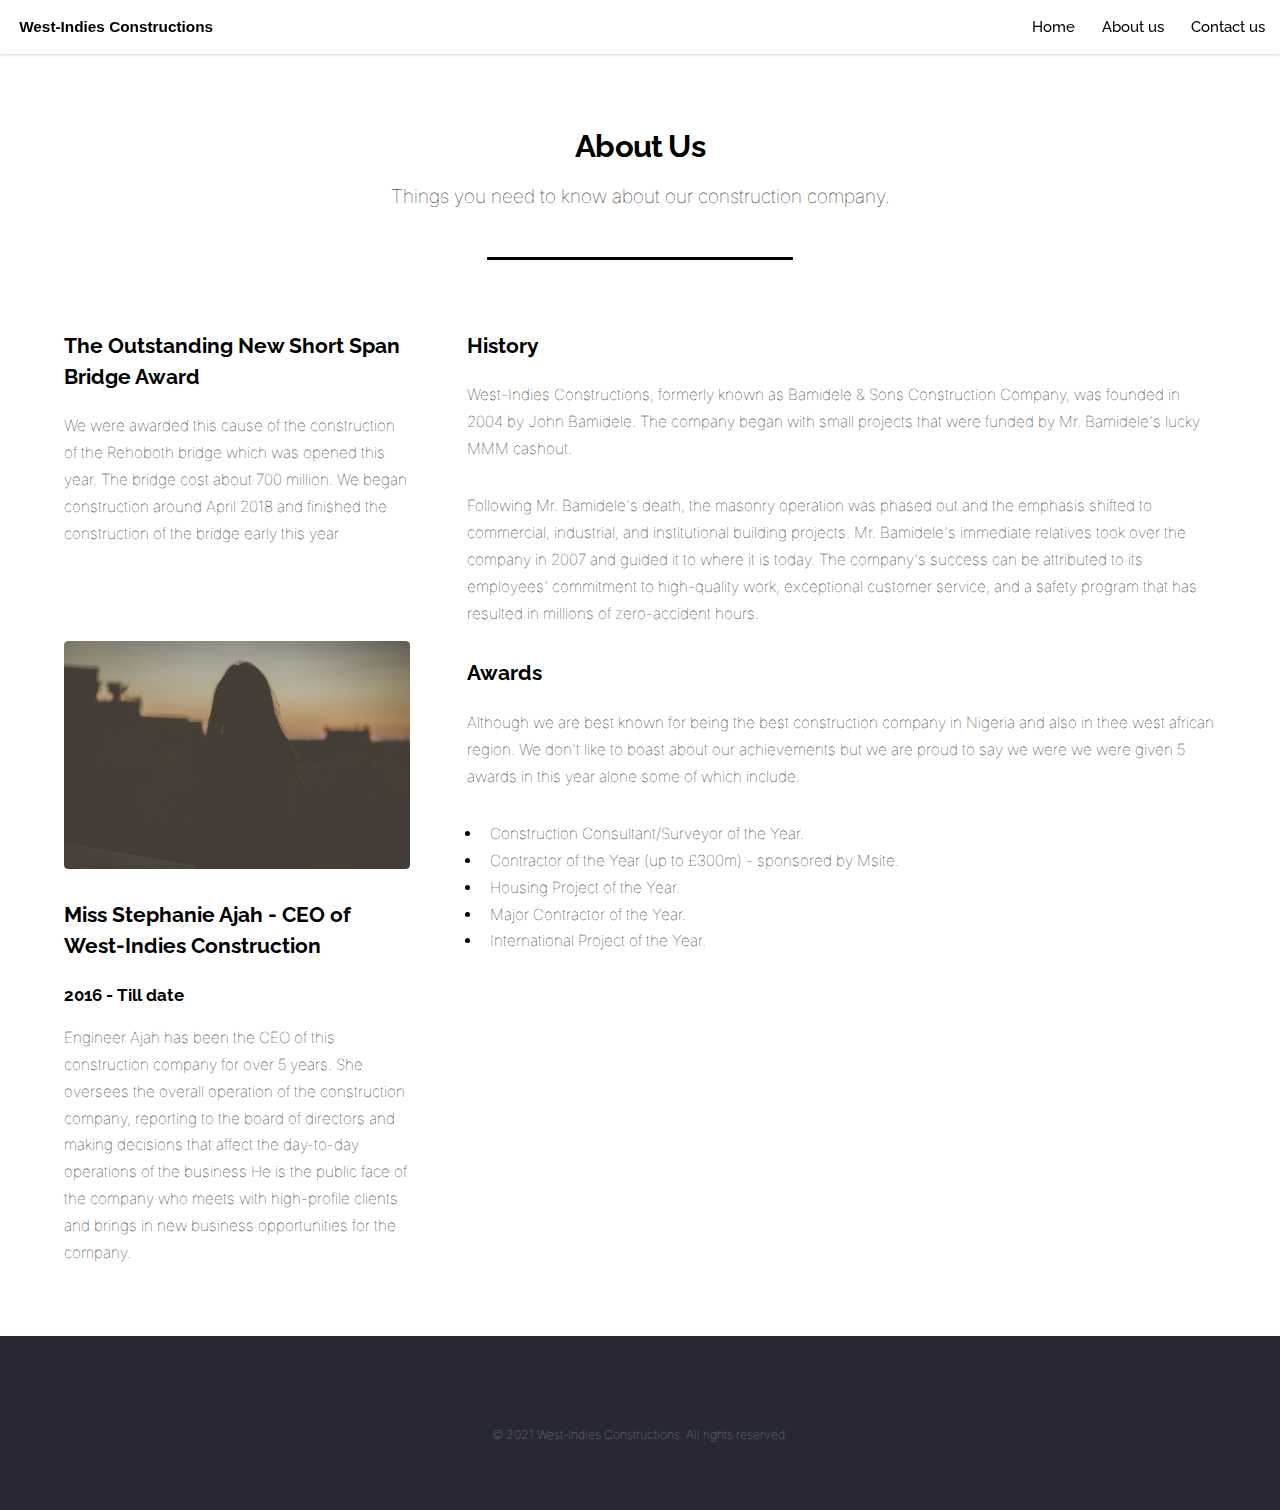
<file: html5up-landed/about-us.html>
<!DOCTYPE HTML>

<html>
	<head>
		<title>About Us</title>
		<meta charset="utf-8" />
		<meta name="viewport" content="width=device-width, initial-scale=1, user-scalable=no" />
		<link rel="stylesheet" href="assets/css/main.css" />
		<noscript><link rel="stylesheet" href="assets/css/noscript.css" /></noscript>
	</head>
	<body class="is-preload">
		<div id="page-wrapper">

				<!-- Header -->
				<header id="header">
					<h1 id="logo"><a href="index.html">West-Indies Constructions</a></h1>
					<nav id="nav">
						<ul>
							<li><a href="index.html">Home</a></li>
							<li><a href="about-us.html">About us</a></li>
							<li><a href="contact-us.html">Contact us</a></li>
						
						</ul>
					</nav>
				</header>

			<!-- Main -->
				<div id="main" class="wrapper style1">
					<div class="container">
						<header class="major">
							<h2>About Us</h2>
							<p>Things you need to know about our construction company.</p>
						</header>
						<div class="row gtr-150">
							<div class="col-4 col-12-medium">

								<!-- Sidebar -->
									<section id="sidebar">
										<section>
											<h3>The Outstanding New Short Span Bridge Award</h3>
											<p> We were awarded this cause of the construction of the Rehoboth bridge which was opened this year.
												The bridge cost about 700 million. We began construction around April 2018 and finished the construction of the bridge early this year
											</p>
											
										</section>
										<hr />
										<section>
											<a href="#" class="image fit"><img src="images/anonymous.jpg" alt="" /></a>
											<h3>Miss Stephanie Ajah - CEO of West-Indies Construction</h3>
											<h4>2016 - Till date</h4>
											<p>Engineer Ajah has been the CEO of this construction company for over 5 years. She oversees the overall operation of the construction company, 
												reporting to the board of directors and making decisions that affect the day-to-day operations of the business 
												He is the public face of the company who meets with high-profile clients and brings in new business opportunities for the company.</p>
											
										</section>
									</section>

							</div>
							<div class="col-8 col-12-medium imp-medium">

								<!-- Content -->
									<section id="content">
										
										<h3>History</h3>
										<p>West-Indies Constructions, formerly known as Bamidele & Sons Construction Company, was founded in 2004 by John Bamidele. 
											The company began with small projects that were funded by Mr. Bamidele's lucky MMM cashout.</p>
										<p> Following Mr. Bamidele's death, the masonry operation was phased out and the emphasis shifted to commercial, industrial, and institutional building projects. 
											Mr. Bamidele's immediate relatives took over the company in 2007 and guided it to where it is today. 
											The company's success can be attributed to its employees' commitment to high-quality work, exceptional customer service, 
											and a safety program that has resulted in millions of zero-accident hours.</p>
										<h3>Awards</h3>
										<p>Although we are best known for being the best construction company in Nigeria and also in thee west african region. We don't like to boast about our achievements but we are proud to say we were we were given 5 awards in this year alone some of which include.</p>
										<ul>
											<li>Construction Consultant/Surveyor of the Year. </li>
											<li>Contractor of the Year (up to £300m) - sponsored by Msite.</li>
											<li>Housing Project of the Year.</li>
											<li>Major Contractor of the Year.</li>
											<li>International Project of the Year.</li>
										</ul>
									</section>

							</div>
						</div>
					</div>
				</div>

			<!-- Footer -->
				<footer id="footer">
				
					<ul class="copyright">
						<li>&copy; 2021.West-Indies Constructions. All rights reserved.</li>
					</ul>
				</footer>

		</div>

		<!-- Scripts -->
			<script src="assets/js/jquery.min.js"></script>
			<script src="assets/js/jquery.scrolly.min.js"></script>
			<script src="assets/js/jquery.dropotron.min.js"></script>
			<script src="assets/js/jquery.scrollex.min.js"></script>
			<script src="assets/js/browser.min.js"></script>
			<script src="assets/js/breakpoints.min.js"></script>
			<script src="assets/js/util.js"></script>
			<script src="assets/js/main.js"></script>

	</body>
</html>
</file>
<file: html5up-landed/assets/css/main.css>
@import url("fontawesome-all.min.css");
@import url("https://fonts.googleapis.com/css?family=Roboto:100,300,100italic,300italic");
@import url('https://fonts.googleapis.com/css2?family=Inter&family=Raleway:wght@300;500&display=swap');
@import url('https://fonts.googleapis.com/css2?family=Permanent+Marker&family=Roboto+Slab:wght@300;500&display=swap');

html, body, div, span, h1, h2, h3, h4, h5, h6, p, a, img, 
strong, center, ol, ul, li,
form, label, article,footer, header, menu, nav,
section {
	margin: 0;
	padding: 0;
	border: 0;
	font-size: 100%;
	font: inherit;
	vertical-align: baseline;}

footer, header, hgroup, menu, nav, section {
	display: block;}

body {
	line-height: 1;
	-webkit-text-size-adjust: none;
}

ol, ul {
	list-style: none;
}


input::-moz-focus-inner {
	border: 0;
	padding: 0;
}

input, select, textarea {
	-moz-appearance: none;
	-webkit-appearance: none;
	-ms-appearance: none;
	appearance: none;
}

/* Basic */

	html {
		box-sizing: border-box;
	}

	*, *:before, *:after {
		box-sizing: inherit;
	}



	body, input, select, textarea {
		color: black;
		font-family: 'Inter', sans-serif;
		font-size: 15pt;
		font-weight: 100;
		line-height: 1.75em;
	}

	a {
		-moz-transition: border-color 0.2s ease-in-out, color 0.2s ease-in-out;
		-webkit-transition: border-color 0.2s ease-in-out, color 0.2s ease-in-out;
		-ms-transition: border-color 0.2s ease-in-out, color 0.2s ease-in-out;
		transition: border-color 0.2s ease-in-out, color 0.2s ease-in-out;
		border-bottom: dotted 1px;
		color: #e44c65;
		text-decoration: none;
	}

		a:hover {
			
			color: #e44c65 !important;
			border-bottom-color: transparent;
			
		}

	strong, b {
		color: black;
		font-weight: 300;
	}

	em, i {
		font-style: italic;
	}

	p {
		margin: 0 0 2em 0;
		color: black;
		
	}

	h1, h2, h3, h4, h5, h6 {
		color: black;
		font-weight: 700;
		font-family: 'Raleway', sans-serif;
		line-height: 1em;
		margin: 0 0 1em 0;
	}

		h1 a, h2 a, h3 a, h4 a, h5 a, h6 a {
			color: inherit;
			border: 0;
		}

	h2 {
		font-size: 2em;
		line-height: 1.5em;
		letter-spacing: -0.025em;
	}

	h3 {
		font-size: 1.35em;
		line-height: 1.5em;
	}

	h4 {
		font-size: 1.1em;
		line-height: 1.5em;
	}

	h5 {
		font-size: 0.9em;
		line-height: 1.5em;
	}

	h6 {
		font-size: 0.7em;
		line-height: 1.5em;
	}

	sub {
		font-size: 0.8em;
		position: relative;
		top: 0.5em;
	}

	
	hr {
		border: 0;
		border-bottom: solid 1px rgba(255, 255, 255, 0.3);
		margin: 3em 0;
	}

		hr.major {
			margin: 4em 0;
		}

	

	


	
/* Container */

	.container {
		margin: 0 auto;
		max-width: calc(100% - 4em);
		width: 70em;
	}

		.container.xsmall {
			width: 17.5em;
		}

		.container.small {
			width: 35em;
		}

		.container.medium {
			width: 52.5em;
		}

		.container.large {
			width: 87.5em;
		}

		.container.xlarge {
			width: 105em;
		}

		.container.max {
			width: 100%;
		}

		@media screen and (max-width: 1280px) {

			.container {
				width: 90%;
				max-width: 100%;
			}

		}

		@media screen and (max-width: 980px) {

			.container {
				width: 100% !important;
			}

		}

/* Row */

	.row {
		display: flex;
		flex-wrap: wrap;
		box-sizing: border-box;
		align-items: stretch;
	}

		.row > * {
			box-sizing: border-box;
		}

		.row.gtr-uniform > * > :last-child {
			margin-bottom: 0;
		}

		.row.aln-left {
			justify-content: flex-start;
		}

		.row.aln-center {
			justify-content: center;
		}

		.row.aln-right {
			justify-content: flex-end;
		}

		.row.aln-top {
			align-items: flex-start;
		}

		.row.aln-middle {
			align-items: center;
		}

		.row.aln-bottom {
			align-items: flex-end;
		}

		.row > .imp {
			order: -1;
		}

		.row > .col-1 {
			width: 8.33333%;
		}

		.row > .off-1 {
			margin-left: 8.33333%;
		}

		.row > .col-2 {
			width: 16.66667%;
		}

		.row > .off-2 {
			margin-left: 16.66667%;
		}

		.row > .col-3 {
			width: 25%;
		}

		.row > .off-3 {
			margin-left: 25%;
		}

		.row > .col-4 {
			width: 33.33333%;
		}

		.row > .off-4 {
			margin-left: 33.33333%;
		}

		.row > .col-5 {
			width: 41.66667%;
		}

		.row > .off-5 {
			margin-left: 41.66667%;
		}

		.row > .col-6 {
			width: 50%;
		}

		.row > .off-6 {
			margin-left: 50%;
		}

		.row > .col-7 {
			width: 58.33333%;
		}

		.row > .off-7 {
			margin-left: 58.33333%;
		}

		.row > .col-8 {
			width: 66.66667%;
		}

		.row > .off-8 {
			margin-left: 66.66667%;
		}

		.row > .col-9 {
			width: 75%;
		}

		.row > .off-9 {
			margin-left: 75%;
		}

		.row > .col-10 {
			width: 83.33333%;
		}

		.row > .off-10 {
			margin-left: 83.33333%;
		}

		.row > .col-11 {
			width: 91.66667%;
		}

		.row > .off-11 {
			margin-left: 91.66667%;
		}

		.row > .col-12 {
			width: 100%;
		}

		.row > .off-12 {
			margin-left: 100%;
		}

		.row.gtr-0 {
			margin-top: 0;
			margin-left: 0em;
		}

			.row.gtr-0 > * {
				padding: 0 0 0 0em;
			}

			.row.gtr-0.gtr-uniform {
				margin-top: 0em;
			}

				.row.gtr-0.gtr-uniform > * {
					padding-top: 0em;
				}

		.row.gtr-25 {
			margin-top: 0;
			margin-left: -0.625em;
		}

			.row.gtr-25 > * {
				padding: 0 0 0 0.625em;
			}

			.row.gtr-25.gtr-uniform {
				margin-top: -0.625em;
			}

				.row.gtr-25.gtr-uniform > * {
					padding-top: 0.625em;
				}

		.row.gtr-50 {
			margin-top: 0;
			margin-left: -1.25em;
		}

			.row.gtr-50 > * {
				padding: 0 0 0 1.25em;
			}

			.row.gtr-50.gtr-uniform {
				margin-top: -1.25em;
			}

				.row.gtr-50.gtr-uniform > * {
					padding-top: 1.25em;
				}

		.row {
			margin-top: 0;
			margin-left: -2.5em;
		}

			.row > * {
				padding: 0 0 0 2.5em;
			}

			.row.gtr-uniform {
				margin-top: -2.5em;
			}

				.row.gtr-uniform > * {
					padding-top: 2.5em;
				}

		.row.gtr-150 {
			margin-top: 0;
			margin-left: -3.75em;
		}

			.row.gtr-150 > * {
				padding: 0 0 0 3.75em;
			}

			.row.gtr-150.gtr-uniform {
				margin-top: -3.75em;
			}

				.row.gtr-150.gtr-uniform > * {
					padding-top: 3.75em;
				}

		.row.gtr-200 {
			margin-top: 0;
			margin-left: -5em;
		}

			.row.gtr-200 > * {
				padding: 0 0 0 5em;
			}

			.row.gtr-200.gtr-uniform {
				margin-top: -5em;
			}

				.row.gtr-200.gtr-uniform > * {
					padding-top: 5em;
				}

		@media screen and (max-width: 1680px) {

			.row {
				display: flex;
				flex-wrap: wrap;
				box-sizing: border-box;
				align-items: stretch;
			}

				.row > * {
					box-sizing: border-box;
				}

				.row.gtr-uniform > * > :last-child {
					margin-bottom: 0;
				}

				.row.aln-left {
					justify-content: flex-start;
				}

				.row.aln-center {
					justify-content: center;
				}

				.row.aln-right {
					justify-content: flex-end;
				}

				.row.aln-top {
					align-items: flex-start;
				}

				.row.aln-middle {
					align-items: center;
				}

				.row.aln-bottom {
					align-items: flex-end;
				}

				.row > .imp-xlarge {
					order: -1;
				}

				.row > .col-1-xlarge {
					width: 8.33333%;
				}

				.row > .off-1-xlarge {
					margin-left: 8.33333%;
				}

				.row > .col-2-xlarge {
					width: 16.66667%;
				}

				.row > .off-2-xlarge {
					margin-left: 16.66667%;
				}

				.row > .col-3-xlarge {
					width: 25%;
				}

				.row > .off-3-xlarge {
					margin-left: 25%;
				}

				.row > .col-4-xlarge {
					width: 33.33333%;
				}

				.row > .off-4-xlarge {
					margin-left: 33.33333%;
				}

				.row > .col-5-xlarge {
					width: 41.66667%;
				}

				.row > .off-5-xlarge {
					margin-left: 41.66667%;
				}

				.row > .col-6-xlarge {
					width: 50%;
				}

				.row > .off-6-xlarge {
					margin-left: 50%;
				}

				.row > .col-7-xlarge {
					width: 58.33333%;
				}

				.row > .off-7-xlarge {
					margin-left: 58.33333%;
				}

				.row > .col-8-xlarge {
					width: 66.66667%;
				}

				.row > .off-8-xlarge {
					margin-left: 66.66667%;
				}

				.row > .col-9-xlarge {
					width: 75%;
				}

				.row > .off-9-xlarge {
					margin-left: 75%;
				}

				.row > .col-10-xlarge {
					width: 83.33333%;
				}

				.row > .off-10-xlarge {
					margin-left: 83.33333%;
				}

				.row > .col-11-xlarge {
					width: 91.66667%;
				}

				.row > .off-11-xlarge {
					margin-left: 91.66667%;
				}

				.row > .col-12-xlarge {
					width: 100%;
				}

				.row > .off-12-xlarge {
					margin-left: 100%;
				}

				.row.gtr-0 {
					margin-top: 0;
					margin-left: 0em;
				}

					.row.gtr-0 > * {
						padding: 0 0 0 0em;
					}

					.row.gtr-0.gtr-uniform {
						margin-top: 0em;
					}

						.row.gtr-0.gtr-uniform > * {
							padding-top: 0em;
						}

				.row.gtr-25 {
					margin-top: 0;
					margin-left: -0.625em;
				}

					.row.gtr-25 > * {
						padding: 0 0 0 0.625em;
					}

					.row.gtr-25.gtr-uniform {
						margin-top: -0.625em;
					}

						.row.gtr-25.gtr-uniform > * {
							padding-top: 0.625em;
						}

				.row.gtr-50 {
					margin-top: 0;
					margin-left: -1.25em;
				}

					.row.gtr-50 > * {
						padding: 0 0 0 1.25em;
					}

					.row.gtr-50.gtr-uniform {
						margin-top: -1.25em;
					}

						.row.gtr-50.gtr-uniform > * {
							padding-top: 1.25em;
						}

				.row {
					margin-top: 0;
					margin-left: -2.5em;
				}

					.row > * {
						padding: 0 0 0 2.5em;
					}

					.row.gtr-uniform {
						margin-top: -2.5em;
					}

						.row.gtr-uniform > * {
							padding-top: 2.5em;
						}

				.row.gtr-150 {
					margin-top: 0;
					margin-left: -3.75em;
				}

					.row.gtr-150 > * {
						padding: 0 0 0 3.75em;
					}

					.row.gtr-150.gtr-uniform {
						margin-top: -3.75em;
					}

						.row.gtr-150.gtr-uniform > * {
							padding-top: 3.75em;
						}

				.row.gtr-200 {
					margin-top: 0;
					margin-left: -5em;
				}

					.row.gtr-200 > * {
						padding: 0 0 0 5em;
					}

					.row.gtr-200.gtr-uniform {
						margin-top: -5em;
					}

						.row.gtr-200.gtr-uniform > * {
							padding-top: 5em;
						}

		}

		@media screen and (max-width: 1280px) {

			.row {
				display: flex;
				flex-wrap: wrap;
				box-sizing: border-box;
				align-items: stretch;
			}

				.row > * {
					box-sizing: border-box;
				}

				.row.gtr-uniform > * > :last-child {
					margin-bottom: 0;
				}

				.row.aln-left {
					justify-content: flex-start;
				}

				.row.aln-center {
					justify-content: center;
				}

				.row.aln-right {
					justify-content: flex-end;
				}

				.row.aln-top {
					align-items: flex-start;
				}

				.row.aln-middle {
					align-items: center;
				}

				.row.aln-bottom {
					align-items: flex-end;
				}

				.row > .imp-large {
					order: -1;
				}

				.row > .col-1-large {
					width: 8.33333%;
				}

				.row > .off-1-large {
					margin-left: 8.33333%;
				}

				.row > .col-2-large {
					width: 16.66667%;
				}

				.row > .off-2-large {
					margin-left: 16.66667%;
				}

				.row > .col-3-large {
					width: 25%;
				}

				.row > .off-3-large {
					margin-left: 25%;
				}

				.row > .col-4-large {
					width: 33.33333%;
				}

				.row > .off-4-large {
					margin-left: 33.33333%;
				}

				.row > .col-5-large {
					width: 41.66667%;
				}

				.row > .off-5-large {
					margin-left: 41.66667%;
				}

				.row > .col-6-large {
					width: 50%;
				}

				.row > .off-6-large {
					margin-left: 50%;
				}

				.row > .col-7-large {
					width: 58.33333%;
				}

				.row > .off-7-large {
					margin-left: 58.33333%;
				}

				.row > .col-8-large {
					width: 66.66667%;
				}

				.row > .off-8-large {
					margin-left: 66.66667%;
				}

				.row > .col-9-large {
					width: 75%;
				}

				.row > .off-9-large {
					margin-left: 75%;
				}

				.row > .col-10-large {
					width: 83.33333%;
				}

				.row > .off-10-large {
					margin-left: 83.33333%;
				}

				.row > .col-11-large {
					width: 91.66667%;
				}

				.row > .off-11-large {
					margin-left: 91.66667%;
				}

				.row > .col-12-large {
					width: 100%;
				}

				.row > .off-12-large {
					margin-left: 100%;
				}

				.row.gtr-0 {
					margin-top: 0;
					margin-left: 0em;
				}

					.row.gtr-0 > * {
						padding: 0 0 0 0em;
					}

					.row.gtr-0.gtr-uniform {
						margin-top: 0em;
					}

						.row.gtr-0.gtr-uniform > * {
							padding-top: 0em;
						}

				.row.gtr-25 {
					margin-top: 0;
					margin-left: -0.625em;
				}

					.row.gtr-25 > * {
						padding: 0 0 0 0.625em;
					}

					.row.gtr-25.gtr-uniform {
						margin-top: -0.625em;
					}

						.row.gtr-25.gtr-uniform > * {
							padding-top: 0.625em;
						}

				.row.gtr-50 {
					margin-top: 0;
					margin-left: -1.25em;
				}

					.row.gtr-50 > * {
						padding: 0 0 0 1.25em;
					}

					.row.gtr-50.gtr-uniform {
						margin-top: -1.25em;
					}

						.row.gtr-50.gtr-uniform > * {
							padding-top: 1.25em;
						}

				.row {
					margin-top: 0;
					margin-left: -2.5em;
				}

					.row > * {
						padding: 0 0 0 2.5em;
					}

					.row.gtr-uniform {
						margin-top: -2.5em;
					}

						.row.gtr-uniform > * {
							padding-top: 2.5em;
						}

				.row.gtr-150 {
					margin-top: 0;
					margin-left: -3.75em;
				}

					.row.gtr-150 > * {
						padding: 0 0 0 3.75em;
					}

					.row.gtr-150.gtr-uniform {
						margin-top: -3.75em;
					}

						.row.gtr-150.gtr-uniform > * {
							padding-top: 3.75em;
						}

				.row.gtr-200 {
					margin-top: 0;
					margin-left: -5em;
				}

					.row.gtr-200 > * {
						padding: 0 0 0 5em;
					}

					.row.gtr-200.gtr-uniform {
						margin-top: -5em;
					}

						.row.gtr-200.gtr-uniform > * {
							padding-top: 5em;
						}

		}

		@media screen and (max-width: 980px) {

			.row {
				display: flex;
				flex-wrap: wrap;
				box-sizing: border-box;
				align-items: stretch;
			}

				.row > * {
					box-sizing: border-box;
				}

				.row.gtr-uniform > * > :last-child {
					margin-bottom: 0;
				}

				.row.aln-left {
					justify-content: flex-start;
				}

				.row.aln-center {
					justify-content: center;
				}

				.row.aln-right {
					justify-content: flex-end;
				}

				.row.aln-top {
					align-items: flex-start;
				}

				.row.aln-middle {
					align-items: center;
				}

				.row.aln-bottom {
					align-items: flex-end;
				}

				.row > .imp-medium {
					order: -1;
				}

				.row > .col-1-medium {
					width: 8.33333%;
				}

				.row > .off-1-medium {
					margin-left: 8.33333%;
				}

				.row > .col-2-medium {
					width: 16.66667%;
				}

				.row > .off-2-medium {
					margin-left: 16.66667%;
				}

				.row > .col-3-medium {
					width: 25%;
				}

				.row > .off-3-medium {
					margin-left: 25%;
				}

				.row > .col-4-medium {
					width: 33.33333%;
				}

				.row > .off-4-medium {
					margin-left: 33.33333%;
				}

				.row > .col-5-medium {
					width: 41.66667%;
				}

				.row > .off-5-medium {
					margin-left: 41.66667%;
				}

				.row > .col-6-medium {
					width: 50%;
				}

				.row > .off-6-medium {
					margin-left: 50%;
				}

				.row > .col-7-medium {
					width: 58.33333%;
				}

				.row > .off-7-medium {
					margin-left: 58.33333%;
				}

				.row > .col-8-medium {
					width: 66.66667%;
				}

				.row > .off-8-medium {
					margin-left: 66.66667%;
				}

				.row > .col-9-medium {
					width: 75%;
				}

				.row > .off-9-medium {
					margin-left: 75%;
				}

				.row > .col-10-medium {
					width: 83.33333%;
				}

				.row > .off-10-medium {
					margin-left: 83.33333%;
				}

				.row > .col-11-medium {
					width: 91.66667%;
				}

				.row > .off-11-medium {
					margin-left: 91.66667%;
				}

				.row > .col-12-medium {
					width: 100%;
				}

				.row > .off-12-medium {
					margin-left: 100%;
				}

				.row.gtr-0 {
					margin-top: 0;
					margin-left: 0em;
				}

					.row.gtr-0 > * {
						padding: 0 0 0 0em;
					}

					.row.gtr-0.gtr-uniform {
						margin-top: 0em;
					}

						.row.gtr-0.gtr-uniform > * {
							padding-top: 0em;
						}

				.row.gtr-25 {
					margin-top: 0;
					margin-left: -0.625em;
				}

					.row.gtr-25 > * {
						padding: 0 0 0 0.625em;
					}

					.row.gtr-25.gtr-uniform {
						margin-top: -0.625em;
					}

						.row.gtr-25.gtr-uniform > * {
							padding-top: 0.625em;
						}

				.row.gtr-50 {
					margin-top: 0;
					margin-left: -1.25em;
				}

					.row.gtr-50 > * {
						padding: 0 0 0 1.25em;
					}

					.row.gtr-50.gtr-uniform {
						margin-top: -1.25em;
					}

						.row.gtr-50.gtr-uniform > * {
							padding-top: 1.25em;
						}

				.row {
					margin-top: 0;
					margin-left: -2.5em;
				}

					.row > * {
						padding: 0 0 0 2.5em;
					}

					.row.gtr-uniform {
						margin-top: -2.5em;
					}

						.row.gtr-uniform > * {
							padding-top: 2.5em;
						}

				.row.gtr-150 {
					margin-top: 0;
					margin-left: -3.75em;
				}

					.row.gtr-150 > * {
						padding: 0 0 0 3.75em;
					}

					.row.gtr-150.gtr-uniform {
						margin-top: -3.75em;
					}

						.row.gtr-150.gtr-uniform > * {
							padding-top: 3.75em;
						}

				.row.gtr-200 {
					margin-top: 0;
					margin-left: -5em;
				}

					.row.gtr-200 > * {
						padding: 0 0 0 5em;
					}

					.row.gtr-200.gtr-uniform {
						margin-top: -5em;
					}

						.row.gtr-200.gtr-uniform > * {
							padding-top: 5em;
						}

		}

		@media screen and (max-width: 736px) {

			.row {
				display: flex;
				flex-wrap: wrap;
				box-sizing: border-box;
				align-items: stretch;
			}

				.row > * {
					box-sizing: border-box;
				}

				.row.gtr-uniform > * > :last-child {
					margin-bottom: 0;
				}

				.row.aln-left {
					justify-content: flex-start;
				}

				.row.aln-center {
					justify-content: center;
				}

				.row.aln-right {
					justify-content: flex-end;
				}

				.row.aln-top {
					align-items: flex-start;
				}

				.row.aln-middle {
					align-items: center;
				}

				.row.aln-bottom {
					align-items: flex-end;
				}

				.row > .imp-small {
					order: -1;
				}

				.row > .col-1-small {
					width: 8.33333%;
				}

				.row > .off-1-small {
					margin-left: 8.33333%;
				}

				.row > .col-2-small {
					width: 16.66667%;
				}

				.row > .off-2-small {
					margin-left: 16.66667%;
				}

				.row > .col-3-small {
					width: 25%;
				}

				.row > .off-3-small {
					margin-left: 25%;
				}

				.row > .col-4-small {
					width: 33.33333%;
				}

				.row > .off-4-small {
					margin-left: 33.33333%;
				}

				.row > .col-5-small {
					width: 41.66667%;
				}

				.row > .off-5-small {
					margin-left: 41.66667%;
				}

				.row > .col-6-small {
					width: 50%;
				}

				.row > .off-6-small {
					margin-left: 50%;
				}

				.row > .col-7-small {
					width: 58.33333%;
				}

				.row > .off-7-small {
					margin-left: 58.33333%;
				}

				.row > .col-8-small {
					width: 66.66667%;
				}

				.row > .off-8-small {
					margin-left: 66.66667%;
				}

				.row > .col-9-small {
					width: 75%;
				}

				.row > .off-9-small {
					margin-left: 75%;
				}

				.row > .col-10-small {
					width: 83.33333%;
				}

				.row > .off-10-small {
					margin-left: 83.33333%;
				}

				.row > .col-11-small {
					width: 91.66667%;
				}

				.row > .off-11-small {
					margin-left: 91.66667%;
				}

				.row > .col-12-small {
					width: 100%;
				}

				.row > .off-12-small {
					margin-left: 100%;
				}

				.row.gtr-0 {
					margin-top: 0;
					margin-left: 0em;
				}

					.row.gtr-0 > * {
						padding: 0 0 0 0em;
					}

					.row.gtr-0.gtr-uniform {
						margin-top: 0em;
					}

						.row.gtr-0.gtr-uniform > * {
							padding-top: 0em;
						}

				.row.gtr-25 {
					margin-top: 0;
					margin-left: -0.625em;
				}

					.row.gtr-25 > * {
						padding: 0 0 0 0.625em;
					}

					.row.gtr-25.gtr-uniform {
						margin-top: -0.625em;
					}

						.row.gtr-25.gtr-uniform > * {
							padding-top: 0.625em;
						}

				.row.gtr-50 {
					margin-top: 0;
					margin-left: -1.25em;
				}

					.row.gtr-50 > * {
						padding: 0 0 0 1.25em;
					}

					.row.gtr-50.gtr-uniform {
						margin-top: -1.25em;
					}

						.row.gtr-50.gtr-uniform > * {
							padding-top: 1.25em;
						}

				.row {
					margin-top: 0;
					margin-left: -2.5em;
				}

					.row > * {
						padding: 0 0 0 2.5em;
					}

					.row.gtr-uniform {
						margin-top: -2.5em;
					}

						.row.gtr-uniform > * {
							padding-top: 2.5em;
						}

				.row.gtr-150 {
					margin-top: 0;
					margin-left: -3.75em;
				}

					.row.gtr-150 > * {
						padding: 0 0 0 3.75em;
					}

					.row.gtr-150.gtr-uniform {
						margin-top: -3.75em;
					}

						.row.gtr-150.gtr-uniform > * {
							padding-top: 3.75em;
						}

				.row.gtr-200 {
					margin-top: 0;
					margin-left: -5em;
				}

					.row.gtr-200 > * {
						padding: 0 0 0 5em;
					}

					.row.gtr-200.gtr-uniform {
						margin-top: -5em;
					}

						.row.gtr-200.gtr-uniform > * {
							padding-top: 5em;
						}

		}

		@media screen and (max-width: 480px) {

			.row {
				display: flex;
				flex-wrap: wrap;
				box-sizing: border-box;
				align-items: stretch;
			}

				.row > * {
					box-sizing: border-box;
				}

				.row.gtr-uniform > * > :last-child {
					margin-bottom: 0;
				}

				.row.aln-left {
					justify-content: flex-start;
				}

				.row.aln-center {
					justify-content: center;
				}

				.row.aln-right {
					justify-content: flex-end;
				}

				.row.aln-top {
					align-items: flex-start;
				}

				.row.aln-middle {
					align-items: center;
				}

				.row.aln-bottom {
					align-items: flex-end;
				}

				.row > .imp-xsmall {
					order: -1;
				}

				.row > .col-1-xsmall {
					width: 8.33333%;
				}

				.row > .off-1-xsmall {
					margin-left: 8.33333%;
				}

				.row > .col-2-xsmall {
					width: 16.66667%;
				}

				.row > .off-2-xsmall {
					margin-left: 16.66667%;
				}

				.row > .col-3-xsmall {
					width: 25%;
				}

				.row > .off-3-xsmall {
					margin-left: 25%;
				}

				.row > .col-4-xsmall {
					width: 33.33333%;
				}

				.row > .off-4-xsmall {
					margin-left: 33.33333%;
				}

				.row > .col-5-xsmall {
					width: 41.66667%;
				}

				.row > .off-5-xsmall {
					margin-left: 41.66667%;
				}

				.row > .col-6-xsmall {
					width: 50%;
				}

				.row > .off-6-xsmall {
					margin-left: 50%;
				}

				.row > .col-7-xsmall {
					width: 58.33333%;
				}

				.row > .off-7-xsmall {
					margin-left: 58.33333%;
				}

				.row > .col-8-xsmall {
					width: 66.66667%;
				}

				.row > .off-8-xsmall {
					margin-left: 66.66667%;
				}

				.row > .col-9-xsmall {
					width: 75%;
				}

				.row > .off-9-xsmall {
					margin-left: 75%;
				}

				.row > .col-10-xsmall {
					width: 83.33333%;
				}

				.row > .off-10-xsmall {
					margin-left: 83.33333%;
				}

				.row > .col-11-xsmall {
					width: 91.66667%;
				}

				.row > .off-11-xsmall {
					margin-left: 91.66667%;
				}

				.row > .col-12-xsmall {
					width: 100%;
				}

				.row > .off-12-xsmall {
					margin-left: 100%;
				}

				.row.gtr-0 {
					margin-top: 0;
					margin-left: 0em;
				}

					.row.gtr-0 > * {
						padding: 0 0 0 0em;
					}

					.row.gtr-0.gtr-uniform {
						margin-top: 0em;
					}

						.row.gtr-0.gtr-uniform > * {
							padding-top: 0em;
						}

				.row.gtr-25 {
					margin-top: 0;
					margin-left: -0.625em;
				}

					.row.gtr-25 > * {
						padding: 0 0 0 0.625em;
					}

					.row.gtr-25.gtr-uniform {
						margin-top: -0.625em;
					}

						.row.gtr-25.gtr-uniform > * {
							padding-top: 0.625em;
						}

				.row.gtr-50 {
					margin-top: 0;
					margin-left: -1.25em;
				}

					.row.gtr-50 > * {
						padding: 0 0 0 1.25em;
					}

					.row.gtr-50.gtr-uniform {
						margin-top: -1.25em;
					}

						.row.gtr-50.gtr-uniform > * {
							padding-top: 1.25em;
						}

				.row {
					margin-top: 0;
					margin-left: -2.5em;
				}

					.row > * {
						padding: 0 0 0 2.5em;
					}

					.row.gtr-uniform {
						margin-top: -2.5em;
					}

						.row.gtr-uniform > * {
							padding-top: 2.5em;
						}

				.row.gtr-150 {
					margin-top: 0;
					margin-left: -3.75em;
				}

					.row.gtr-150 > * {
						padding: 0 0 0 3.75em;
					}

					.row.gtr-150.gtr-uniform {
						margin-top: -3.75em;
					}

						.row.gtr-150.gtr-uniform > * {
							padding-top: 3.75em;
						}

				.row.gtr-200 {
					margin-top: 0;
					margin-left: -5em;
				}

					.row.gtr-200 > * {
						padding: 0 0 0 5em;
					}

					.row.gtr-200.gtr-uniform {
						margin-top: -5em;
					}

						.row.gtr-200.gtr-uniform > * {
							padding-top: 5em;
						}

		}

/* Section/Article */

	section.special, article.special {
		text-align: center;
	}

	header p {
		color: black;
		position: relative;
		margin: 0 0 1.5em 0;
	}

	header h2 + p {
		font-size: 1.25em;
		margin-top: -1em;
		line-height: 1.75em;
	}

	header h3 + p {
		font-size: 1.1em;
		margin-top: -0.8em;
		line-height: 1.75em;
	}

	header h4 + p,
	header h5 + p,
	header h6 + p {
		font-size: 0.9em;
		margin-top: -0.6em;
		line-height: 1.5em;
	}

	header.major {
		margin: 0 0 4em 0;
		position: relative;
		text-align: center;
	}

		header.major:after {
			background: black;
			content: '';
			display: inline-block;
			height: 0.2em;
			max-width: 20em;
			width: 75%;
		}

	footer.major {
		margin: 4em 0 0 0;
	}

/* Form */

	form {
		margin: 0 0 2em 0;
	}

		form.cta {
			max-width: 35em;
			margin-left: auto;
			margin-right: auto;
		}

	label {
		color: black;
		display: block;
		font-size: 0.9em;
		font-weight: 700;
		font-family: 'Raleway', sans-serif;
		margin: 0 0 1em 0;
	}

	input[type="text"],
	input[type="password"],
	input[type="email"],
	select,
	textarea {
		-moz-appearance: none;
		-webkit-appearance: none;
		-ms-appearance: none;
		appearance: none;
		-moz-transition: border-color 0.2s ease-in-out;
		-webkit-transition: border-color 0.2s ease-in-out;
		-ms-transition: border-color 0.2s ease-in-out;
		transition: border-color 0.2s ease-in-out;
		background: transparent;
		border-radius: 4px;
		border: solid 1px #e44c65;
		color: inherit;
		display: block;
		outline: 0;
		padding: 0 1em;
		text-decoration: none;
		width: 100%;
	}

		input[type="text"]:invalid,
		input[type="password"]:invalid,
		input[type="email"]:invalid,
		select:invalid,
		textarea:invalid {
			box-shadow: none;
		}

		input[type="text"]:focus,
		input[type="password"]:focus,
		input[type="email"]:focus,
		select:focus,
		textarea:focus {
			border-color: #e44c65;
		}

	
	input[type="text"],
	input[type="password"],
	input[type="email"],
	select {
		height: 3em;
	}

	textarea {
		padding: 0.75em 1em;
	}

	
	
/* Box */

	.box {
		border-radius: 4px;
		border: solid 1px rgba(255, 255, 255, 0.3);
		margin-bottom: 2em;
		padding: 1.5em;
	}

		.box > :last-child,
		.box > :last-child > :last-child,
		.box > :last-child > :last-child > :last-child {
			margin-bottom: 0;
		}

		.box.alt {
			border: 0;
			border-radius: 0;
			padding: 0;
		}

/* Icon */

	.icon {
		text-decoration: none;
		border-bottom: none;
		position: relative;
	}

		.icon:before {
			-moz-osx-font-smoothing: grayscale;
			-webkit-font-smoothing: antialiased;
			display: inline-block;
			font-style: normal;
			font-variant: normal;
			text-rendering: auto;
			line-height: 1;
			text-transform: none !important;
			font-family: 'Font Awesome 5 Free';
			font-weight: 400;
		}

		.icon > .label {
			display: none;
		}

		.icon:before {
			line-height: inherit;
		}

		.icon.solid:before {
			font-weight: 900 !important;
		}

		.icon.brands:before {
			font-family: 'Font Awesome 5 Brands' !important;
		}

		.icon.alt {
			text-decoration: none;
		}

			.icon.alt:before {
				-moz-osx-font-smoothing: grayscale;
				-webkit-font-smoothing: antialiased;
				display: inline-block;
				font-style: normal;
				font-variant: normal;
				text-rendering: auto;
				line-height: 1;
				text-transform: none !important;
				font-family: 'Font Awesome 5 Free';
				font-weight: 400;
			}

			.icon.alt:before {
				color: #1c1d26 !important;
				text-shadow: 1px 0 0 #ffffff, -1px 0 0 #ffffff, 0 1px 0 #ffffff, 0 -1px 0 #ffffff;
			}

		.icon.major {
			background: #272833;
			border-radius: 100%;
			cursor: default;
			display: inline-block;
			height: 6em;
			line-height: 5.65em;
			margin: 0 0 2em 0;
			text-align: center;
			width: 6em;
		}

			.icon.major:before {
				font-size: 2.25em;
			}

			.icon.major.alt {
				text-decoration: none;
			}

				.icon.major.alt:before {
					-moz-osx-font-smoothing: grayscale;
					-webkit-font-smoothing: antialiased;
					display: inline-block;
					font-style: normal;
					font-variant: normal;
					text-rendering: auto;
					line-height: 1;
					text-transform: none !important;
					font-family: 'Font Awesome 5 Free';
					font-weight: 400;
				}

				.icon.major.alt:before {
					color: #272833 !important;
					text-shadow: 1px 0 0 #ffffff, -1px 0 0 #ffffff, 0 1px 0 #ffffff, 0 -1px 0 #ffffff;
				}

/* Image */

	.image {
		border-radius: 4px;
		border: 0;
		display: inline-block;
		position: relative;
		overflow: hidden;
	}

		.image:before {
			content: '';
			display: block;
			position: absolute;
			left: 0;
			top: 0;
			width: 100%;
			height: 100%;
			z-index: 1;
		}

		.image img {
			border-radius: 4px;
			display: block;
		}

		.image.left {
			float: left;
			margin: 0 1.5em 1em 0;
			top: 0.25em;
		}

		.image.right {
			float: right;
			margin: 0 0 1em 1.5em;
			top: 0.25em;
		}

		.image.left, .image.right {
			max-width: 40%;
		}

			.image.left img, .image.right img {
				width: 100%;
			}

		.image.fit {
			display: block;
			margin: 0 0 2em 0;
			width: 100%;
		}

			.image.fit img {
				width: 100%;
			}

/* List */

	ol {
		list-style: decimal;
		margin: 0 0 2em 0;
		padding-left: 1.25em;
	}

		ol li {
			padding-left: 0.25em;
		}

	ul {
		list-style: disc;
		margin: 0 0 2em 0;
		padding-left: 1em;
	}

		ul li {
			padding-left: 0.5em;
		}

		ul.alt {
			list-style: none;
			padding-left: 0;
		}

			ul.alt li {
				border-top: solid 1px rgba(255, 255, 255, 0.3);
				padding: 0.5em 0;
			}

				ul.alt li:first-child {
					border-top: 0;
					padding-top: 0;
				}

	dl {
		margin: 0 0 2em 0;
	}

/* Icons */

	ul.icons {
		cursor: default;
		list-style: none;
		padding-left: 0;
	}

		ul.icons li {
			display: inline-block;
			height: 2.5em;
			line-height: 2.5em;
			padding: 0 0.5em;
		}

			ul.icons li .icon {
				font-size: 0.8em;
			}

				ul.icons li .icon:before {
					font-size: 2em;
				}

/* Actions */

	ul.actions {
		display: -moz-flex;
		display: -webkit-flex;
		display: -ms-flex;
		display: flex;
		cursor: default;
		list-style: none;
		margin-left: -1em;
		padding-left: 0;
	}

		ul.actions li {
			padding: 0 0 0 1em;
			vertical-align: middle;
		}

		ul.actions.special {
			-moz-justify-content: center;
			-webkit-justify-content: center;
			-ms-justify-content: center;
			justify-content: center;
			width: 100%;
			margin-left: 0;
		}

			ul.actions.special li:first-child {
				padding-left: 0;
			}

		ul.actions.stacked {
			-moz-flex-direction: column;
			-webkit-flex-direction: column;
			-ms-flex-direction: column;
			flex-direction: column;
			margin-left: 0;
		}

			ul.actions.stacked li {
				padding: 1.3em 0 0 0;
			}

				ul.actions.stacked li:first-child {
					padding-top: 0;
				}

		ul.actions.fit {
			width: calc(100% + 1em);
		}

			ul.actions.fit li {
				-moz-flex-grow: 1;
				-webkit-flex-grow: 1;
				-ms-flex-grow: 1;
				flex-grow: 1;
				-moz-flex-shrink: 1;
				-webkit-flex-shrink: 1;
				-ms-flex-shrink: 1;
				flex-shrink: 1;
				width: 100%;
			}

				ul.actions.fit li > * {
					width: 100%;
				}

			ul.actions.fit.stacked {
				width: 100%;
			}

		@media screen and (max-width: 480px) {

			ul.actions:not(.fixed) {
				-moz-flex-direction: column;
				-webkit-flex-direction: column;
				-ms-flex-direction: column;
				flex-direction: column;
				margin-left: 0;
				width: 100% !important;
			}

				ul.actions:not(.fixed) li {
					-moz-flex-grow: 1;
					-webkit-flex-grow: 1;
					-ms-flex-grow: 1;
					flex-grow: 1;
					-moz-flex-shrink: 1;
					-webkit-flex-shrink: 1;
					-ms-flex-shrink: 1;
					flex-shrink: 1;
					padding: 1em 0 0 0;
					text-align: center;
					width: 100%;
				}

					ul.actions:not(.fixed) li > * {
						width: 100%;
					}

					ul.actions:not(.fixed) li:first-child {
						padding-top: 0;
					}

					ul.actions:not(.fixed) li input[type="submit"],
					ul.actions:not(.fixed) li input[type="reset"],
					ul.actions:not(.fixed) li input[type="button"],
					ul.actions:not(.fixed) li button,
					ul.actions:not(.fixed) li .button {
						width: 100%;
					}

						ul.actions:not(.fixed) li input[type="submit"].icon:before,
						ul.actions:not(.fixed) li input[type="reset"].icon:before,
						ul.actions:not(.fixed) li input[type="button"].icon:before,
						ul.actions:not(.fixed) li button.icon:before,
						ul.actions:not(.fixed) li .button.icon:before {
							margin-left: -0.5em;
						}

		}



/* Button */

	input[type="submit"],
	input[type="reset"],
	input[type="button"],
	.button {
		-moz-appearance: none;
		-webkit-appearance: none;
		-ms-appearance: none;
		appearance: none;
		-moz-transition: background-color 0.2s ease-in-out, color 0.2s ease-in-out, box-shadow 0.2s ease-in-out;
		-webkit-transition: background-color 0.2s ease-in-out, color 0.2s ease-in-out, box-shadow 0.2s ease-in-out;
		-ms-transition: background-color 0.2s ease-in-out, color 0.2s ease-in-out, box-shadow 0.2s ease-in-out;
		transition: background-color 0.2s ease-in-out, color 0.2s ease-in-out, box-shadow 0.2s ease-in-out;
		background-color: transparent;
		border-radius: 4px;
		border: 0;
		box-shadow: inset 0 0 0 1px rgba(255, 255, 255, 0.3);
		color: #e76278 !important;
		cursor: pointer;
		display: inline-block;
		font-weight: 300;
		height: 3em;
		line-height: 3em;
		padding: 0 2.25em;
		text-align: center;
		text-decoration: none;
		white-space: nowrap;
	}

		input[type="submit"]:hover, input[type="submit"]:active,
		input[type="reset"]:hover,
		input[type="reset"]:active,
		input[type="button"]:hover,
		input[type="button"]:active,
		.button:hover,
		.button:active {
			box-shadow: inset 0 0 0 1px #e44c65;
			color: #e44c65 !important;
		}

		input[type="submit"]:active,
		input[type="reset"]:active,
		input[type="button"]:active,
		.button:active {
			background-color: rgba(228, 76, 101, 0.15);
		}

	

		input[type="submit"].fit,
		input[type="reset"].fit,
		input[type="button"].fit,
		.button.fit {
			width: 100%;
		}

		input[type="submit"].small,
		input[type="reset"].small,
		input[type="button"].small,
		.button.small {
			font-size: 0.8em;
		}

		input[type="submit"].large,
		input[type="reset"].large,
		input[type="button"].large,
		.button.large {
			font-size: 1.35em;
		}

		input[type="submit"].primary,
		input[type="reset"].primary,
		input[type="button"].primary,
		.button.primary {
			background-color: #e44c65;
			box-shadow: none;
			color: #ffffff !important;
		}

			input[type="submit"].primary:hover,
			input[type="reset"].primary:hover,
			input[type="button"].primary:hover,
			.button.primary:hover {
				background-color: #e76278;
			}

			input[type="submit"].primary:active,
			input[type="reset"].primary:active,
			input[type="button"].primary:active,
			.button.primary:active {
				background-color: #e13652;
			}

		input[type="submit"].disabled, input[type="submit"]:disabled,
		input[type="reset"].disabled,
		input[type="reset"]:disabled,
		input[type="button"].disabled,
		input[type="button"]:disabled,
		.button.disabled,
		.button:disabled {
			background-color: rgba(255, 255, 255, 0.3) !important;
			box-shadow: none !important;
			color: #e44c65 !important;
			cursor: default;
			opacity: 0.25;
		}



/* Spotlight */

	.spotlight {
		background-attachment: fixed;
		background-position: center center;
		background-size: cover;
		height: 100vh;
		overflow: hidden;
		position: relative;
	}

		.spotlight:nth-last-of-type(1) {
			z-index: 1;
		}

		.spotlight:nth-last-of-type(2) {
			z-index: 2;
		}

		.spotlight:nth-last-of-type(3) {
			z-index: 3;
		}

		.spotlight:nth-last-of-type(4) {
			z-index: 4;
		}

		.spotlight:nth-last-of-type(5) {
			z-index: 5;
		}

		.spotlight:nth-last-of-type(6) {
			z-index: 6;
		}

		.spotlight:nth-last-of-type(7) {
			z-index: 7;
		}

		.spotlight:nth-last-of-type(8) {
			z-index: 8;
		}

		.spotlight:nth-last-of-type(9) {
			z-index: 9;
		}

		.spotlight:nth-last-of-type(10) {
			z-index: 10;
		}

		.spotlight:nth-last-of-type(11) {
			z-index: 11;
		}

		.spotlight:nth-last-of-type(12) {
			z-index: 12;
		}

		.spotlight:nth-last-of-type(13) {
			z-index: 13;
		}

		.spotlight:nth-last-of-type(14) {
			z-index: 14;
		}

		.spotlight:nth-last-of-type(15) {
			z-index: 15;
		}

		.spotlight:nth-last-of-type(16) {
			z-index: 16;
		}

		.spotlight:nth-last-of-type(17) {
			z-index: 17;
		}

		.spotlight:nth-last-of-type(18) {
			z-index: 18;
		}

		.spotlight:nth-last-of-type(19) {
			z-index: 19;
		}

		.spotlight:nth-last-of-type(20) {
			z-index: 20;
		}

		.spotlight:before {
			content: '';
			display: block;
			height: 100%;
			left: 0;
			top: 0;
			width: 100%;
		}

		.spotlight .image.main {
			display: none;
		}

			.spotlight .image.main img {
				position: relative;
			}

		.spotlight .content {
			-moz-transform: translate(0,0);
			-webkit-transform: translate(0,0);
			-ms-transform: translate(0,0);
			transform: translate(0,0);
			-moz-transition: -moz-transform 1s ease, opacity 1s ease;
			-webkit-transition: -webkit-transform 1s ease, opacity 1s ease;
			-ms-transition: -ms-transform 1s ease, opacity 1s ease;
			transition: transform 1s ease, opacity 1s ease;
			background: white;
			border-style: solid;
			opacity: 1;
			position: absolute;
		}

		

		.spotlight.top .content, .spotlight.bottom .content {
			left: 0;
			padding: 5.1em 0 3.1em 0;
			width: 100%;
		}

		.spotlight.top .content {
			border-bottom-width: 0.35em;
			top: 0;
		}

		.spotlight.bottom .content {
			border-top-width: 0.35em;
			bottom: 0;
		}

		.spotlight.left .content, .spotlight.right .content {
			height: 101%;
			padding: 6em 3em;
			top: 0;
			width: 28em;
		}

		.spotlight.left .content {
			border-right-width: 0.35em;
			left: 0;
		}

		.spotlight.right .content {
			border-left-width: 0.35em;
			right: 0;
		}

		.spotlight.style1 .content {
			border-color: white;
		}

		.spotlight.style2 .content {
			border-color: white;
		}

		.spotlight.style3 .content {
			border-color: white;
		}

		.spotlight.inactive .content {
			opacity: 0;
		}

		.spotlight.inactive .goto-next {
			-moz-transform: translate(0,1.5em);
			-webkit-transform: translate(0,1.5em);
			-ms-transform: translate(0,1.5em);
			transform: translate(0,1.5em);
			opacity: 0;
		}

		.spotlight.inactive.top .content {
			-moz-transform: translate(0,-5em);
			-webkit-transform: translate(0,-5em);
			-ms-transform: translate(0,-5em);
			transform: translate(0,-5em);
		}

		.spotlight.inactive.bottom .content {
			-moz-transform: translate(0,5em);
			-webkit-transform: translate(0,5em);
			-ms-transform: translate(0,5em);
			transform: translate(0,5em);
		}

		.spotlight.inactive.left .content {
			-moz-transform: translate(-5em,0);
			-webkit-transform: translate(-5em,0);
			-ms-transform: translate(-5em,0);
			transform: translate(-5em,0);
		}

		.spotlight.inactive.right .content {
			-moz-transform: translate(5em,0);
			-webkit-transform: translate(5em,0);
			-ms-transform: translate(5em,0);
			transform: translate(5em,0);
		}

	body.is-touch .spotlight {
		background-attachment: scroll;
	}

/* Wrapper */

	.wrapper {
		padding: 6em 0 4em 0;
	}

		.wrapper.style2 {
			background: #e44c65;
		}

			.wrapper.style2 input[type="text"]:focus,
			.wrapper.style2 input[type="password"]:focus,
			.wrapper.style2 input[type="email"]:focus,
			.wrapper.style2 select:focus,
			.wrapper.style2 textarea:focus {
				border-color: rgba(255, 255, 255, 0.5);
			}

			.wrapper.style2 input[type="submit"]:hover, .wrapper.style2 input[type="submit"]:active,
			.wrapper.style2 input[type="reset"]:hover,
			.wrapper.style2 input[type="reset"]:active,
			.wrapper.style2 input[type="button"]:hover,
			.wrapper.style2 input[type="button"]:active,
			.wrapper.style2 .button:hover,
			.wrapper.style2 .button:active {
				background-color: rgba(255, 255, 255, 0.075) !important;
				box-shadow: inset 0 0 0 1px rgba(255, 255, 255, 0.5) !important;
				color: #ffffff !important;
			}

			.wrapper.style2 input[type="submit"]:active,
			.wrapper.style2 input[type="reset"]:active,
			.wrapper.style2 input[type="button"]:active,
			.wrapper.style2 .button:active {
				background-color: rgba(255, 255, 255, 0.25) !important;
			}

			.wrapper.style2 input[type="submit"].primary,
			.wrapper.style2 input[type="reset"].primary,
			.wrapper.style2 input[type="button"].primary,
			.wrapper.style2 .button.primary {
				background-color: #ffffff;
				color: #e44c65 !important;
			}

				.wrapper.style2 input[type="submit"].primary:hover, .wrapper.style2 input[type="submit"].primary:active,
				.wrapper.style2 input[type="reset"].primary:hover,
				.wrapper.style2 input[type="reset"].primary:active,
				.wrapper.style2 input[type="button"].primary:hover,
				.wrapper.style2 input[type="button"].primary:active,
				.wrapper.style2 .button.primary:hover,
				.wrapper.style2 .button.primary:active {
					background-color: rgba(255, 255, 255, 0.075) !important;
					box-shadow: inset 0 0 0 1px rgba(255, 255, 255, 0.5) !important;
					color: #ffffff !important;
				}

				.wrapper.style2 input[type="submit"].primary:active,
				.wrapper.style2 input[type="reset"].primary:active,
				.wrapper.style2 input[type="button"].primary:active,
				.wrapper.style2 .button.primary:active {
					background-color: rgba(255, 255, 255, 0.25) !important;
				}

		.wrapper.fade-down > .container {
			-moz-transform: translate(0,0);
			-webkit-transform: translate(0,0);
			-ms-transform: translate(0,0);
			transform: translate(0,0);
			-moz-transition: -moz-transform 1s ease, opacity 1s ease;
			-webkit-transition: -webkit-transform 1s ease, opacity 1s ease;
			-ms-transition: -ms-transform 1s ease, opacity 1s ease;
			transition: transform 1s ease, opacity 1s ease;
			opacity: 1;
		}

		.wrapper.fade-down.inactive > .container {
			-moz-transform: translate(0,-1em);
			-webkit-transform: translate(0,-1em);
			-ms-transform: translate(0,-1em);
			transform: translate(0,-1em);
			opacity: 0;
		}

		.wrapper.fade-up > .container {
			-moz-transform: translate(0,0);
			-webkit-transform: translate(0,0);
			-ms-transform: translate(0,0);
			transform: translate(0,0);
			-moz-transition: -moz-transform 1s ease, opacity 1s ease;
			-webkit-transition: -webkit-transform 1s ease, opacity 1s ease;
			-ms-transition: -ms-transform 1s ease, opacity 1s ease;
			transition: transform 1s ease, opacity 1s ease;
			opacity: 1;
		}

		.wrapper.fade-up.inactive > .container {
			-moz-transform: translate(0,1em);
			-webkit-transform: translate(0,1em);
			-ms-transform: translate(0,1em);
			transform: translate(0,1em);
			opacity: 0;
		}

		.wrapper.fade > .container {
			-moz-transition: opacity 1s ease;
			-webkit-transition: opacity 1s ease;
			-ms-transition: opacity 1s ease;
			transition: opacity 1s ease;
			opacity: 1;
		}

		.wrapper.fade.inactive > .container {
			opacity: 0;
		}

/* Dropotron */


/* Header */

	#page-wrapper {
		padding-top: 3.5em;
	}

	#header {
		
		box-shadow: 0 0 0.25em 0 rgba(0, 0, 0, 0.25);
		cursor: default;
		height: 3.5em;
		left: 0;
		line-height: 3.5em;
		position: fixed;
		top: 0;
		width: 100%;
		z-index: 100;
	}

		#header h1 {
			height: inherit;
			left: 1.25em;
			line-height: inherit;
			margin: 0;
			position: absolute;
			top: 0;
			font-family: 'Permanent Marker', sans-serif;
		}

		#header nav {
			position: absolute;
			right: 1em;
			top: 0;
		}

			#header nav ul {
				margin: 0;
			}

				#header nav ul li {
					display: inline-block;
					margin-left: 1em;
					font-family: 'Raleway', sans-serif;
					font-weight: 500;
				}

					#header nav ul li a, #header nav ul li span {
						border: 0;
						color: inherit;
						display: inline-block;
						height: inherit;
						line-height: inherit;
						outline: 0;
					}

						#header nav ul li a.button, #header nav ul li span.button {
							height: 2em;
							line-height: 2em;
							padding: 0 1.25em;
						}

						#header nav ul li a:not(.button):before, #header nav ul li span:not(.button):before {
							margin-right: 0.5em;
						}

					#header nav ul li.active > a, #header nav ul li.active > span {
						color: #e44c65;
					}

					#header nav ul li > ul {
						display: none;
					}

	body.landing #page-wrapper {
		padding-top: 0;
	}

	body.landing #header {
		background: #FDF5E6;
		box-shadow: none;
		position: absolute;
	}

/* Banner */

	#banner {
		background-attachment: fixed;
		background-position: center center;
		background-size: cover;
		box-shadow: 0 0.25em 0.5em 0 rgba(0, 0, 0, 0.25);
		min-height: 100vh;
		position: relative;
		text-align: center;
		z-index: 21;
	}

		#banner:before {
			content: '';
			display: inline-block;
			height: 100vh;
			vertical-align: middle;
			width: 1%;
		}

		#banner:after {
		
			content: '';
			display: block;
			height: 100%;
			left: 0;
			position: absolute;
			top: 0;
			width: 100%;
		}

		#banner .content {
			display: inline-block;
			margin-right: 1%;
			max-width: 95%;
			padding: 6em;
			position: relative;
			text-align: right;
			vertical-align: middle;
			z-index: 1;
		}

			#banner .content header {
				margin-top: -40px;
				margin-left: 30em;
				display: inline-block;
				
			}

				#banner .content header h2 {
					font-size: 2.5em;
					margin: 0;
				}

				#banner .content header p {
					margin: 0.5em 0 0 0;
					top: 0;
				}

			#banner .content .image {
				
				margin-left: -34em;
				vertical-align: middle;
				width: 30em;
				
			}

				#banner .content .image img {
					
					display: block;
					width: 100%;
					
				}

	body.is-touch #banner {
		background-attachment: scroll;
	}

/* Footer */

	#footer {
		background: #272833;
		padding: 3em 0;
		text-align: center;
	}


		#footer .copyright {
			color: rgba(255, 255, 255, 0.5);
			font-size: 0.8em;
			line-height: 1em;
			margin: 2em 0 0 0;
			padding: 0;
			text-align: center;
		}

			#footer .copyright li {
				border-left: solid 1px rgba(255, 255, 255, 0.3);
				display: inline-block;
				list-style: none;
				margin-left: 1.5em;
				padding-left: 1.5em;
			}

				#footer .copyright li:first-child {
					border-left: 0;
					margin-left: 0;
					padding-left: 0;
				}

				#footer .copyright li a {
					color: inherit;
				}

/* XLarge */

	@media screen and (max-width: 1680px) {

		/* Basic */

			body, input, select, textarea {
				font-size: 13pt;
			}

	}

/* Large */

	@media screen and (max-width: 1280px) {

		/* Basic */

			body, input, select, textarea {
				font-size: 11.5pt;
			}

		/* Spotlight */

			.spotlight.top .content {
				padding: 3.825em 0 1.825em 0;
			}

			.spotlight.bottom .content {
				padding: 3.825em 0 2.95em 0;
			}

			.spotlight.left .content, .spotlight.right .content {
				padding: 4.5em 2.5em;
				width: 25em;
			}

		/* Wrapper */

			.wrapper {
				padding: 4.5em 0 2.5em 0;
			}

		/* Dropotron */

			.dropotron.level-0 {
				font-size: 1em;
			}

		/* Banner */

			#banner .content {
				padding: 4.5em;
			}

		/* Footer */

			#footer {
				padding: 4.5em 0;
			}

	}

/* Medium */

	@media screen and (max-width: 980px) {

		/* Basic */

			body, input, select, textarea {
				font-size: 12pt;
			}

		/* Spotlight */

			.spotlight {
				background-attachment: scroll;
				height: auto;
			}

				.spotlight .image.main {
					display: block;
					margin: 0;
					max-height: 40vh;
					overflow: hidden;
				}

				.spotlight .content {
					
					border-width: 0 !important;
					border-top-width: 0.35em !important;
					bottom: auto !important;
					left: auto !important;
					padding: 4.5em 2.5em 2.5em 2.5em !important;
					position: relative;
					right: auto !important;
					text-align: center;
					top: auto !important;
					width: 100% !important;
				}

					.spotlight .content ul.actions {
						-moz-justify-content: center;
						-webkit-justify-content: center;
						-ms-justify-content: center;
						justify-content: center;
						width: 100%;
						margin-left: 0;
					}

						.spotlight .content ul.actions li:first-child {
							padding-left: 0;
						}

				.spotlight .goto-next {
					display: none;
				}

		/* Wrapper */

			.wrapper {
				padding: 4.5em 2.5em 2.5em 2.5em;
			}

		/* Banner */

			#banner {
				background-attachment: scroll;
			}

				#banner .goto-next {
					height: 7em;
				}

				#banner .content {
					padding: 9em 0;
					text-align: center;
				}

					#banner .content header {
						display: block;
						margin: 0 0 2em 0;
						text-align: center;
					}

					#banner .content .image {
						margin: 0;
					}

		/* Footer */

			#footer {
				padding: 4.5em 0;
			}

	}

/* Small */

	#navPanel, #titleBar {
		display: none;
	}

	@media screen and (max-width: 736px) {

		/* Basic */

			html, body {
				overflow-x: hidden;
			}

			body, input, select, textarea {
				font-size: 12pt;
			}

			h2 {
				font-size: 1.5em;
			}

			h3 {
				font-size: 1.2em;
			}

			h4 {
				font-size: 1em;
			}

		/* Section/Article */

			header p br {
				display: none;
			}

			header h2 + p {
				font-size: 1em;
			}

			header h3 + p {
				font-size: 1em;
			}

			header h4 + p,
			header h5 + p,
			header h6 + p {
				font-size: 0.9em;
			}

			header.major {
				margin: 0 0 2em 0;
			}

		/* Goto Next */

			.goto-next:before {
				height: 0.8em;
				margin: -0.4em 0 0 -0.6em;
				width: 1.2em;
			}

		/* Spotlight */

			.spotlight {
				box-shadow: 0 0.125em 0.5em 0 rgba(0, 0, 0, 0.25);
			}

				.spotlight .image.main {
					max-height: 60vh;
				}

				.spotlight .content {
					border-top-width: 0.2em !important;
					padding: 3.25em 1.5em 1.25em 1.5em !important;
				}

		/* Wrapper */

			.wrapper {
				padding: 3.25em 1.5em 1.25em 1.5em;
			}

		/* Header */

			#header {
				display: none;
			}

		/* Banner */

			#banner {
				box-shadow: 0 0.125em 0.5em 0 rgba(0, 0, 0, 0.25);
				min-height: calc(100vh - 44px);
			}

				#banner:before {
					height: calc(100vh - 44px);
				}

				#banner .content {
					padding: 4.0625em 1.5em 4.875em 1.5em;
				}

					#banner .content header h2 {
						font-size: 1.5em;
					}

					#banner .content .image {
						height: 9em;
						width: 9em;
					}

		/* Nav */

			#page-wrapper {
				-moz-backface-visibility: hidden;
				-webkit-backface-visibility: hidden;
				-ms-backface-visibility: hidden;
				backface-visibility: hidden;
				-moz-transition: -moz-transform 0.5s ease;
				-webkit-transition: -webkit-transform 0.5s ease;
				-ms-transition: -ms-transform 0.5s ease;
				transition: transform 0.5s ease;
				padding-bottom: 1px;
				padding-top: 44px !important;
			}

			#titleBar {
				-moz-backface-visibility: hidden;
				-webkit-backface-visibility: hidden;
				-ms-backface-visibility: hidden;
				backface-visibility: hidden;
				-moz-transition: -moz-transform 0.5s ease;
				-webkit-transition: -webkit-transform 0.5s ease;
				-ms-transition: -ms-transform 0.5s ease;
				transition: transform 0.5s ease;
				display: block;
				height: 44px;
				left: 0;
				position: fixed;
				top: 0;
				width: 100%;
				z-index: 10001;
				background: #272833;
				box-shadow: 0 0.125em 0.125em 0 rgba(0, 0, 0, 0.125);
			}

				#titleBar .title {
					color: #ffffff;
					display: block;
					font-weight: 300;
					height: 44px;
					line-height: 44px;
					text-align: center;
				}

					#titleBar .title a {
						color: inherit;
						border: 0;
					}

				#titleBar .toggle {
					text-decoration: none;
					height: 60px;
					left: 0;
					position: absolute;
					top: 0;
					width: 90px;
					outline: 0;
					border: 0;
				}

					#titleBar .toggle:before {
						-moz-osx-font-smoothing: grayscale;
						-webkit-font-smoothing: antialiased;
						display: inline-block;
						font-style: normal;
						font-variant: normal;
						text-rendering: auto;
						line-height: 1;
						text-transform: none !important;
						font-family: 'Font Awesome 5 Free';
						font-weight: 900;
					}

					#titleBar .toggle:before {
						background: #e44c65;
						color: rgba(255, 255, 255, 0.5);
						content: '\f0c9';
						display: block;
						font-size: 18px;
						height: 44px;
						left: 0;
						line-height: 44px;
						position: absolute;
						text-align: center;
						top: 0;
						width: 54px;
					}

			#navPanel {
				-moz-backface-visibility: hidden;
				-webkit-backface-visibility: hidden;
				-ms-backface-visibility: hidden;
				backface-visibility: hidden;
				-moz-transform: translateX(-275px);
				-webkit-transform: translateX(-275px);
				-ms-transform: translateX(-275px);
				transform: translateX(-275px);
				-moz-transition: -moz-transform 0.5s ease;
				-webkit-transition: -webkit-transform 0.5s ease;
				-ms-transition: -ms-transform 0.5s ease;
				transition: transform 0.5s ease;
				display: block;
				height: 100%;
				left: 0;
				overflow-y: auto;
				position: fixed;
				top: 0;
				width: 275px;
				z-index: 10002;
				background: #181920;
				padding: 0.75em 1.25em;
			}

				#navPanel .link {
					border: 0;
					border-top: solid 1px rgba(255, 255, 255, 0.05);
					color: rgba(255, 255, 255, 0.75);
					display: block;
					height: 3em;
					line-height: 3em;
					text-decoration: none;
				}

					#navPanel .link:hover {
						color: inherit !important;
					}

					#navPanel .link:first-child {
						border-top: 0;
					}

					#navPanel .link.depth-0 {
						color: #ffffff;
						font-weight: 300;
					}

					#navPanel .link .indent-1 {
						display: inline-block;
						width: 1.25em;
					}

					#navPanel .link .indent-2 {
						display: inline-block;
						width: 2.5em;
					}

					#navPanel .link .indent-3 {
						display: inline-block;
						width: 3.75em;
					}

					#navPanel .link .indent-4 {
						display: inline-block;
						width: 5em;
					}

					#navPanel .link .indent-5 {
						display: inline-block;
						width: 6.25em;
					}

			body.navPanel-visible #page-wrapper {
				-moz-transform: translateX(275px);
				-webkit-transform: translateX(275px);
				-ms-transform: translateX(275px);
				transform: translateX(275px);
			}

			body.navPanel-visible #titleBar {
				-moz-transform: translateX(275px);
				-webkit-transform: translateX(275px);
				-ms-transform: translateX(275px);
				transform: translateX(275px);
			}

			body.navPanel-visible #navPanel {
				-moz-transform: translateX(0);
				-webkit-transform: translateX(0);
				-ms-transform: translateX(0);
				transform: translateX(0);
			}

		/* Footer */

			#footer {
				padding: 3.25em 1.5em;
			}

	}

/* XSmall */

	@media screen and (max-width: 480px) {

		/* Basic */

			html, body {
				min-width: 320px;
			}

			body, input, select, textarea {
				font-size: 12pt;
			}

		/* Button */

			input[type="submit"],
			input[type="reset"],
			input[type="button"],
			.button {
				padding: 0;
			}

		/* Spotlight */

			.spotlight .image.main {
				max-height: 50vh;
			}

			.spotlight .content {
				padding: 3em 1.25em 1em 1.25em !important;
			}

		/* Wrapper */

			.wrapper {
				padding: 3em 1.25em 1em 1.25em;
			}

		/* Banner */

			#banner .content {
				padding: 3em 1.5625em 5.25em 1.5625em;
			}

		/* Footer */

			#footer {
				padding: 3em 1.25em;
			}

				#footer .copyright {
					line-height: inherit;
				}

					#footer .copyright li {
						border-left: 0;
						display: block;
						margin: 0;
						padding: 0;
					}

	}
</file>
